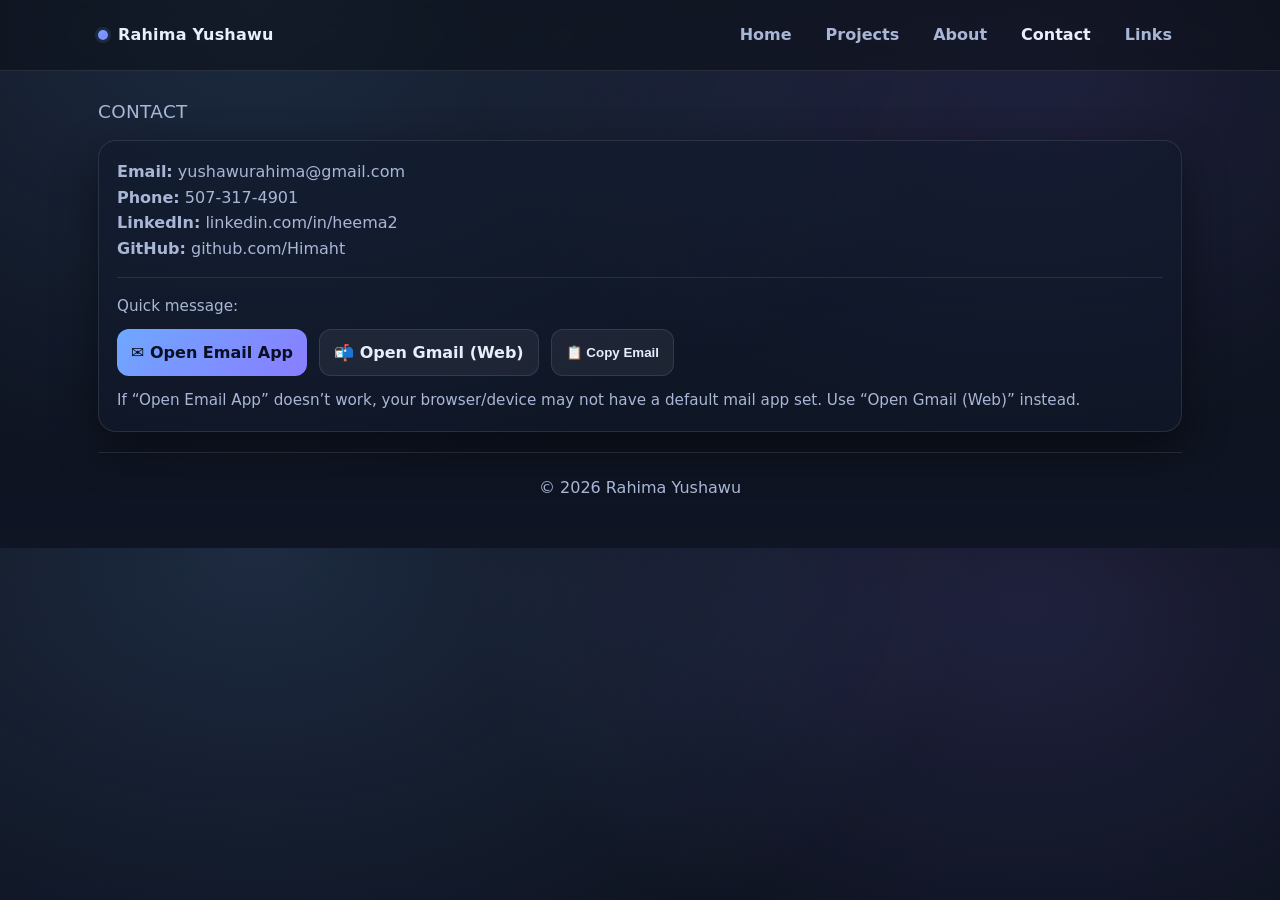
<file: contact.html>
<!DOCTYPE html>
<html lang="en">
<head>
  <meta charset="UTF-8" />
  <meta name="viewport" content="width=device-width, initial-scale=1.0" />
  <title>Contact | Rahima Yushawu</title>
  <link rel="stylesheet" href="styles.css" />
</head>
<body>
  <div class="nav">
    <div class="nav-inner">
      <div class="brand"><span class="dot"></span> Rahima Yushawu</div>
      <div class="nav-links">
        <a href="index.html">Home</a>
        <a href="projects.html">Projects</a>
        <a href="about.html">About</a>
        <a href="contact.html">Contact</a>
        <a href="links.html">Links</a>
      </div>
    </div>
  </div>

  <main class="container">
    <p class="section-title">Contact</p>

    <div class="card">
      <p><strong>Email:</strong> <a href="mailto:yushawurahima@gmail.com">yushawurahima@gmail.com</a></p>
      <p><strong>Phone:</strong> 507-317-4901</p>
      <p><strong>LinkedIn:</strong> <a href="https://www.linkedin.com/in/heema2" target="_blank" rel="noopener">linkedin.com/in/heema2</a></p>
      <p><strong>GitHub:</strong> <a href="https://github.com/Himaht" target="_blank" rel="noopener">github.com/Himaht</a></p>

      <hr style="border:0;border-top:1px solid var(--border); margin:16px 0;">

      <p class="small-muted" style="margin:0 0 10px;">
        Quick message:
      </p>

      <div style="display:flex; gap:12px; flex-wrap:wrap;">
        <!-- Opens default email app (works only if mailto handler is configured) -->
        <a class="btn primary"
           href="mailto:yushawurahima@gmail.com?subject=Portfolio%20Inquiry&body=Hi%20Rahima%2C%0A%0A">
          ✉️ Open Email App
        </a>

        <!-- Fallback: opens Gmail compose in browser -->
        <a class="btn"
           href="https://mail.google.com/mail/?view=cm&fs=1&to=yushawurahima@gmail.com&su=Portfolio%20Inquiry&body=Hi%20Rahima%2C%0A%0A"
           target="_blank" rel="noopener">
          📬 Open Gmail (Web)
        </a>

        <!-- Copy email to clipboard -->
        <button class="btn" type="button" onclick="copyEmail()">
          📋 Copy Email
        </button>
      </div>

      <p class="small-muted" style="margin-top:12px;">
        If “Open Email App” doesn’t work, your browser/device may not have a default mail app set. Use “Open Gmail (Web)” instead.
      </p>
    </div>

    <div class="footer">© 2026 Rahima Yushawu</div>
  </main>

  <script src="script.js"></script>
  <script>
    function copyEmail(){
      const email = "yushawurahima@gmail.com";
      if (navigator.clipboard && window.isSecureContext) {
        navigator.clipboard.writeText(email).then(() => {
          alert("Copied: " + email);
        });
      } else {
        // fallback for older browsers / non-https
        const temp = document.createElement("textarea");
        temp.value = email;
        document.body.appendChild(temp);
        temp.select();
        document.execCommand("copy");
        document.body.removeChild(temp);
        alert("Copied: " + email);
      }
    }
  </script>
</body>
</html>
</file>
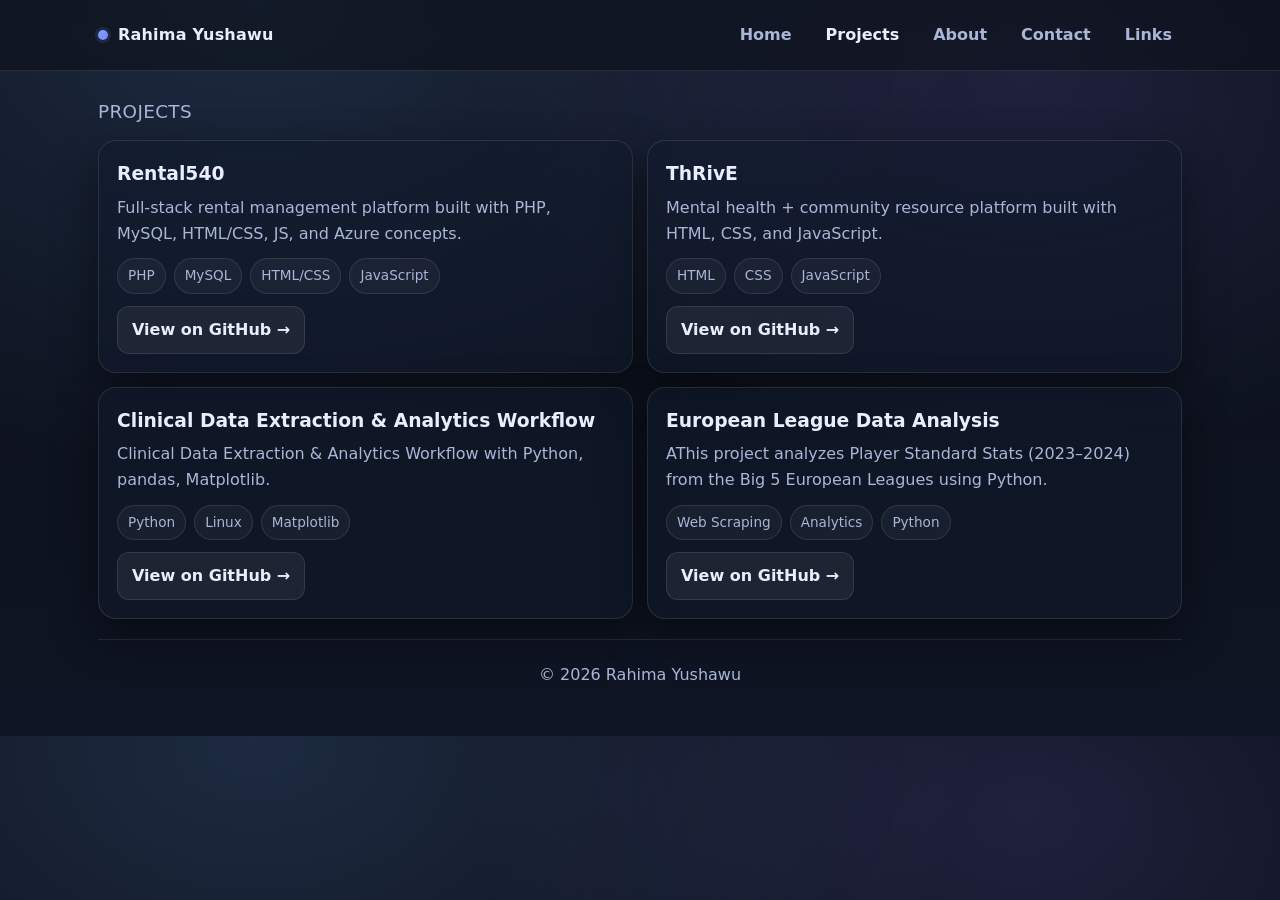
<file: projects.html>
<!DOCTYPE html>
<html lang="en">
<head>
  <meta charset="UTF-8" />
  <meta name="viewport" content="width=device-width, initial-scale=1.0" />
  <title>Projects | Rahima Yushawu</title>
  <link rel="stylesheet" href="styles.css" />
</head>
<body>
  <div class="nav">
    <div class="nav-inner">
      <div class="brand"><span class="dot"></span> Rahima Yushawu</div>
      <div class="nav-links">
        <a href="index.html">Home</a>
        <a href="projects.html">Projects</a>
        <a href="about.html">About</a>
        <a href="contact.html">Contact</a>
        <a href="links.html">Links</a>
      </div>
    </div>
  </div>

  <main class="container">
    <p class="section-title">Projects</p>

    <div class="cards">
      <div class="card">
        <h3>Rental540</h3>
        <p>Full-stack rental management platform built with PHP, MySQL, HTML/CSS, JS, and Azure concepts.</p>
        <div class="tags">
          <span class="tag">PHP</span><span class="tag">MySQL</span><span class="tag">HTML/CSS</span><span class="tag">JavaScript</span>
        </div>
        <p style="margin-top:12px;">
          <a class="btn" href="https://github.com/Himaht/Rental540" target="_blank" rel="noopener">View on GitHub →</a>
        </p>
      </div>

      <div class="card">
        <h3>ThRivE</h3>
        <p>Mental health + community resource platform built with HTML, CSS, and JavaScript.</p>
        <div class="tags">
          <span class="tag">HTML</span><span class="tag">CSS</span><span class="tag">JavaScript</span>
        </div>
        <p style="margin-top:12px;">
          <a class="btn" href="https://github.com/Himaht/ThRivE" target="_blank" rel="noopener">View on GitHub →</a>
        </p>
      </div>

      <div class="card">
        <h3>Clinical Data Extraction & Analytics Workflow</h3>
        <p>Clinical Data Extraction & Analytics Workflow with Python, pandas, Matplotlib.</p>
        <div class="tags">
          <span class="tag">Python</span><span class="tag">Linux</span><span class="tag">Matplotlib</span>
        </div>
        <p style="margin-top:12px;">
          <a class="btn" href="https://github.com/Himaht/PMC_Clinical" target="_blank" rel="noopener">View on GitHub →</a>
        </p>
      </div>

      <div class="card">
        <h3>European League Data Analysis</h3>
        <p>AThis project analyzes Player Standard Stats (2023–2024) from the Big 5 European Leagues using Python.</p>
        <div class="tags">
          <span class="tag">Web Scraping</span><span class="tag">Analytics</span><span class="tag">Python</span> 
        </div>
        <p style="margin-top:12px;">
          <a class="btn" href="https://github.com/Himaht/EuropeanLeaque_Analysis" target="_blank" rel="noopener">View on GitHub →</a>
        </p>
      </div>
    </div>

    <div class="footer">© 2026 Rahima Yushawu</div>
  </main>

  <script src="script.js"></script>
</body>
</html>
</file>
<file: styles.css>
:root{
  --bg:#0b0f17;
  --bg2:#0f1524;
  --card:#121a2d;
  --text:#e9eefc;
  --muted:#a9b6d6;
  --border:rgba(255,255,255,.10);
  --accent:#6ea8ff;
  --accent2:#8a7dff;
  --shadow: 0 18px 45px rgba(0,0,0,.45);
  --radius: 18px;
  --max: 1120px;
}

*{box-sizing:border-box}
html{scroll-behavior:smooth}
body{
  margin:0;
  font-family: ui-sans-serif, system-ui, -apple-system, "Segoe UI", Roboto, Arial, sans-serif;
  background: radial-gradient(1200px 800px at 20% 0%, rgba(110,168,255,.18), transparent 60%),
              radial-gradient(1000px 700px at 80% 10%, rgba(138,125,255,.16), transparent 55%),
              linear-gradient(180deg, var(--bg), var(--bg2));
  color: var(--text);
  line-height: 1.6;
}

a{color:inherit; text-decoration:none}
a:hover{opacity:.92}

.container{
  max-width: var(--max);
  margin: 0 auto;
  padding: 26px 18px;
}

/* Top nav */
.nav{
  position: sticky;
  top: 0;
  z-index: 50;
  backdrop-filter: blur(12px);
  background: rgba(11,15,23,.55);
  border-bottom: 1px solid var(--border);
}
.nav-inner{
  max-width: var(--max);
  margin: 0 auto;
  padding: 14px 18px;
  display:flex;
  align-items:center;
  justify-content:space-between;
  gap: 14px;
}
.brand{
  display:flex;
  align-items:center;
  gap:10px;
  font-weight: 750;
  letter-spacing:.2px;
}
.dot{
  width:10px; height:10px; border-radius:999px;
  background: linear-gradient(135deg, var(--accent), var(--accent2));
  box-shadow: 0 0 0 3px rgba(110,168,255,.12);
}
.nav-links{
  display:flex;
  gap: 14px;
  flex-wrap:wrap;
}
.nav-links a{
  font-weight: 650;
  color: var(--muted);
  padding: 8px 10px;
  border-radius: 10px;
}
.nav-links a:hover{
  color: var(--text);
  background: rgba(255,255,255,.05);
}

/* Hero */
.hero{
  padding: 34px 0 8px;
}
.hero-grid{
  display:grid;
  grid-template-columns: 1.2fr .8fr;
  gap: 18px;
  align-items: stretch;
}
.hero-card{
  background: rgba(18,26,45,.55);
  border: 1px solid var(--border);
  border-radius: var(--radius);
  box-shadow: var(--shadow);
  padding: 22px;
}
.kicker{
  display:inline-flex;
  align-items:center;
  gap: 10px;
  color: var(--muted);
  font-weight: 650;
  margin-bottom: 10px;
}
.kicker .pill{
  padding: 6px 10px;
  border-radius: 999px;
  border: 1px solid var(--border);
  background: rgba(255,255,255,.04);
  color: var(--text);
  font-size: .88rem;
}
h1{
  margin: 0 0 10px;
  font-size: clamp(2rem, 3.2vw, 3.1rem);
  line-height: 1.08;
}
.subhead{
  margin: 0 0 16px;
  color: var(--muted);
  font-size: 1.05rem;
}
.cta-row{
  display:flex;
  gap: 12px;
  flex-wrap:wrap;
}
.btn{
  border: 1px solid var(--border);
  background: rgba(255,255,255,.06);
  color: var(--text);
  padding: 10px 14px;
  border-radius: 12px;
  font-weight: 700;
  display:inline-flex;
  gap: 10px;
  align-items:center;
}
.btn.primary{
  border: none;
  background: linear-gradient(135deg, var(--accent), var(--accent2));
  color: #091023;
}
.btn:hover{transform: translateY(-1px)}
.btn:active{transform: translateY(0px)}

.hero-side{
  display:grid;
  gap: 14px;
}
.profile{
  display:flex;
  gap: 14px;
  align-items:center;
}
.avatar{
  width: 110px;
  height: 110px;
  border-radius: 18px;
  object-fit: cover;
  border: 1px solid var(--border);
}
.small-title{margin:0; font-weight: 800}
.small-muted{margin:2px 0 0; color: var(--muted); font-size: .95rem}

/* Big tiles */
.section{
  padding: 18px 0 30px;
}
.section-title{
  margin: 0 0 14px;
  font-size: 1.15rem;
  color: var(--muted);
  letter-spacing:.35px;
  text-transform: uppercase;
}
.tiles{
  display:grid;
  grid-template-columns: repeat(2, minmax(0, 1fr));
  gap: 14px;
}
.tile{
  background: rgba(18,26,45,.48);
  border: 1px solid var(--border);
  border-radius: var(--radius);
  padding: 20px;
  box-shadow: var(--shadow);
  transition: transform .15s ease, border-color .15s ease;
}
.tile:hover{
  transform: translateY(-3px);
  border-color: rgba(110,168,255,.35);
}
.tile h2{margin:0 0 6px; font-size: 1.35rem}
.tile p{margin:0; color: var(--muted)}
.tile .go{
  margin-top: 14px;
  display:inline-flex;
  gap: 10px;
  align-items:center;
  font-weight: 750;
  color: var(--text);
}

/* Cards (projects page) */
.cards{
  display:grid;
  grid-template-columns: repeat(2, minmax(0, 1fr));
  gap: 14px;
}
.card{
  background: rgba(18,26,45,.55);
  border: 1px solid var(--border);
  border-radius: var(--radius);
  padding: 18px;
  box-shadow: var(--shadow);
}
.card h3{margin:0 0 6px}
.card p{margin:0; color: var(--muted)}
.tags{display:flex; flex-wrap:wrap; gap:8px; margin-top: 12px}
.tag{
  font-size: .85rem;
  color: var(--muted);
  border: 1px solid var(--border);
  padding: 6px 10px;
  border-radius: 999px;
  background: rgba(255,255,255,.04);
}

/* Footer */
.footer{
  margin-top: 20px;
  padding: 22px 0;
  color: var(--muted);
  border-top: 1px solid var(--border);
  text-align:center;
}

/* Responsive */
@media (max-width: 900px){
  .hero-grid{grid-template-columns: 1fr}
  .tiles{grid-template-columns: 1fr}
  .cards{grid-template-columns: 1fr}
}
</file>
